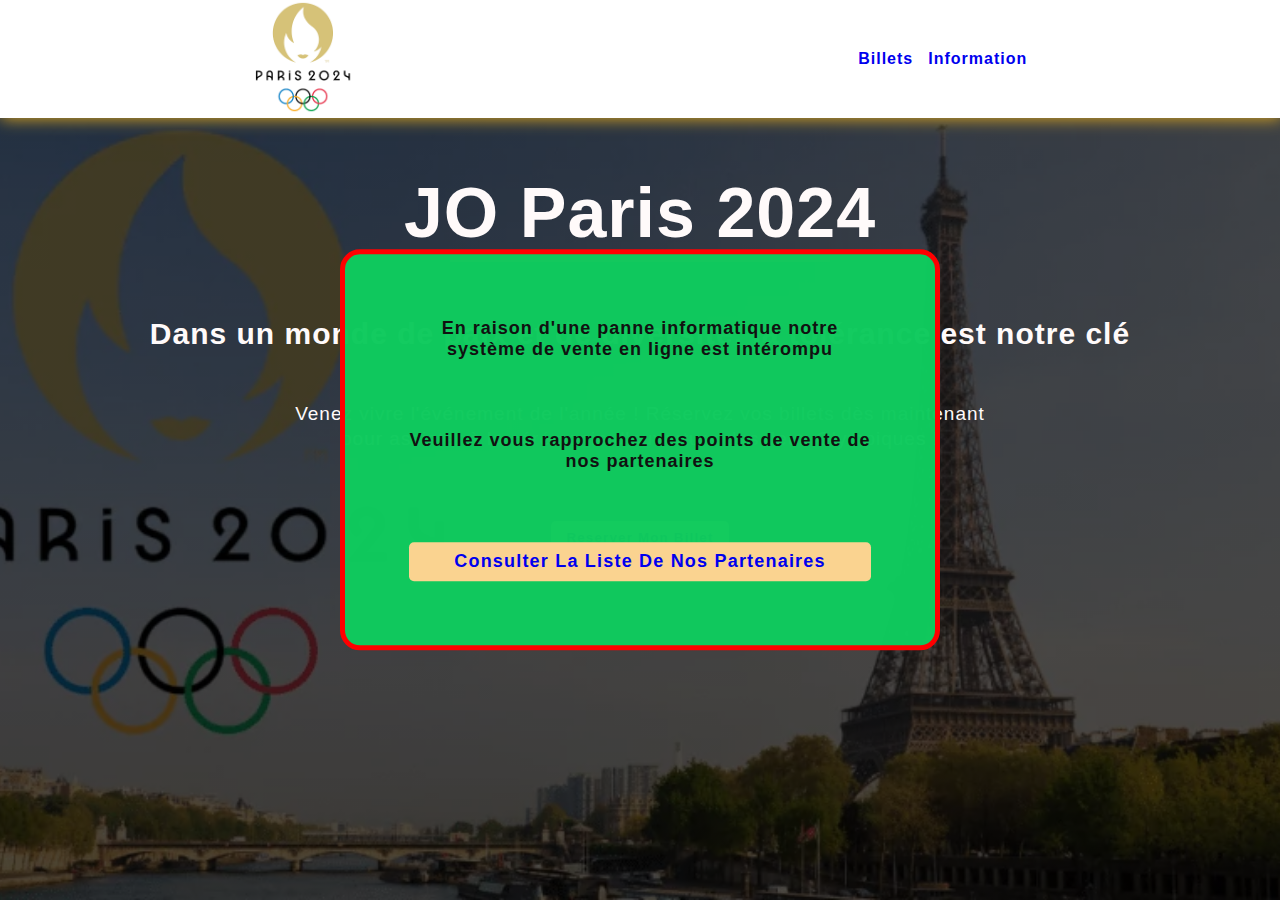
<file: index.html>
<!DOCTYPE html>
<html lang="fr-FR">

<head>
   <meta charset="UTF-8">
   <meta name="viewport" content="width=device-width, initial-scale=1.0">
   <link rel="stylesheet" href="/assets/styles.css">
   <title>Accueil</title>
</head>

<body>
   <div class="accueil">
      <header>
         <div class="logo">
            <img src="/assets/photos/logo.png" alt="logo JO">
         </div>
         <nav>
            <ul>
               <li><a href="/views/billetterie.html">Billets</a></li>
               <li><a href="/views/infos.html">Information</a></li>
            </ul>
         </nav>
      </header>
      <div class="container">
         <div class="title center">
            <h1>JO Paris 2024</h1>
            <div class="underline"></div>
         </div>
         <div class="sub-title center">
            <h2>Dans un monde de paix et de diversité, la tolérance est notre clé</h2>
         </div>
         <div class="para">
            <p>Venez vivre l'événement de l'année ! Réservez vos billets dès maintenant pour assister à la cérémonie
               d'ouverture des Jeux Olympiques !</p>
         </div>
         <div class="btn-link">
            <button><a href="/views/billetterie.html">Reserver mon billet</a></button>
         </div>
      </div>
   </div>
   <div class="alert">
      <div class="para-alert">
         <p>
            En raison d'une panne informatique notre système de vente en ligne est intérompu
         </p>
         <p>Veuillez vous rapprochez des points de vente de nos partenaires</p>
         <a href="/views/infos.html">Consulter la liste de nos partenaires</a>
      </div>
   </div>
</body>

</html>
</file>
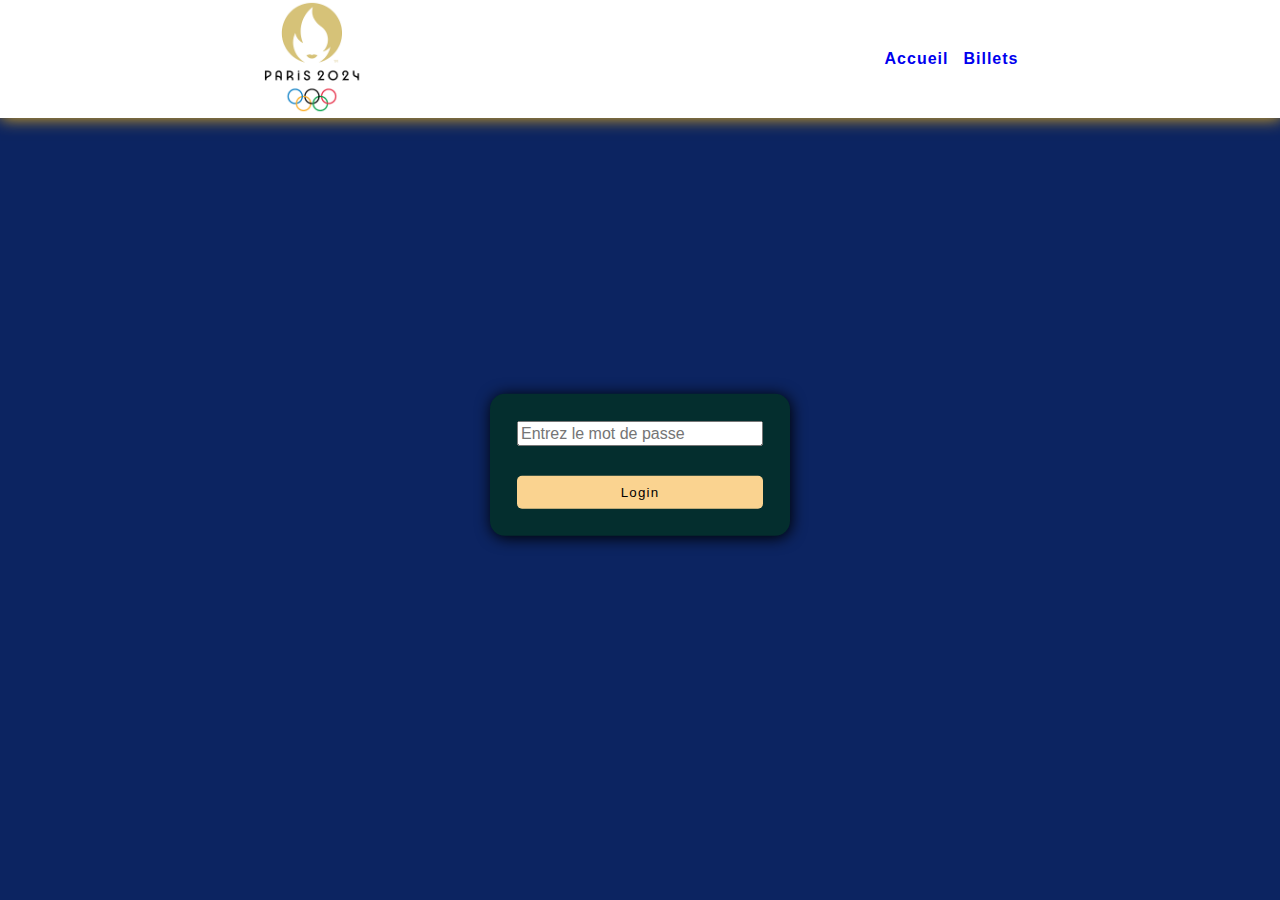
<file: views/admin.html>
<!DOCTYPE html>
<html lang="fr-FR">

<head>
   <meta charset="UTF-8">
   <meta name="viewport" content="width=device-width, initial-scale=1.0">
   <title>Dashboard Admin</title>
   <link rel="stylesheet" href="../assets/styles.css">
</head>

<body>
   <header>
      <div class="logo">
         <img src="/assets/photos/logo.png" alt="logo JO">
      </div>
      <nav>
         <ul>
            <li><a href="/index.html">Accueil</a></li>
            <li><a href="billetterie.html">Billets</a></li>
         </ul>
      </nav>
   </header>
   <div class="container">
      <div class="login">
         <form id="login-admin">
            <input type="password" id="password" placeholder="Entrez le mot de passe">
            <button type="submit" id="enigme-submit">login</button>
         </form>
      </div>
      <div id="admin-loged" class="admin d-none">
         <div class="sub-title center infos">
            <h4>Recettes acctuel des ventes 55% soit 50.976.406€</h4>
         </div>
         <div class="list-recettes">
            <ul>
               <li><span>V.I.P </span> <span>30% des recettes = 15.292.922€</span></li>
               <li><span>Classe A </span><span>25% des recettes = 12.744.101.5€</span></li>
               <li><span>Classe B </span><span>20% des recettes = 10.195.281.2€</span></li>
               <li><span>Classe C </span><span>10% des recettes = 5.097.640.6€</span></li>
               <li><span>Classe D </span><span>8% des recettes = 4.078.112.5€</span></li>
               <li><span>Classe E </span><span>7% des recettes = 3.568.348.4€</span></li>
            </ul>
         </div>
      </div>
   </div>
   <script>
      document.getElementById('login-admin').addEventListener('submit', function (event) {
         event.preventDefault();
         var password = document.getElementById('password').value;
         if (password === '007') {
            document.querySelector('.login').classList.add('d-none');
            document.getElementById('admin-loged').classList.remove('d-none');
         } else {
            alert('Mot de passe incorrect');
         }
      });
   </script>
</body>

</html>
</file>
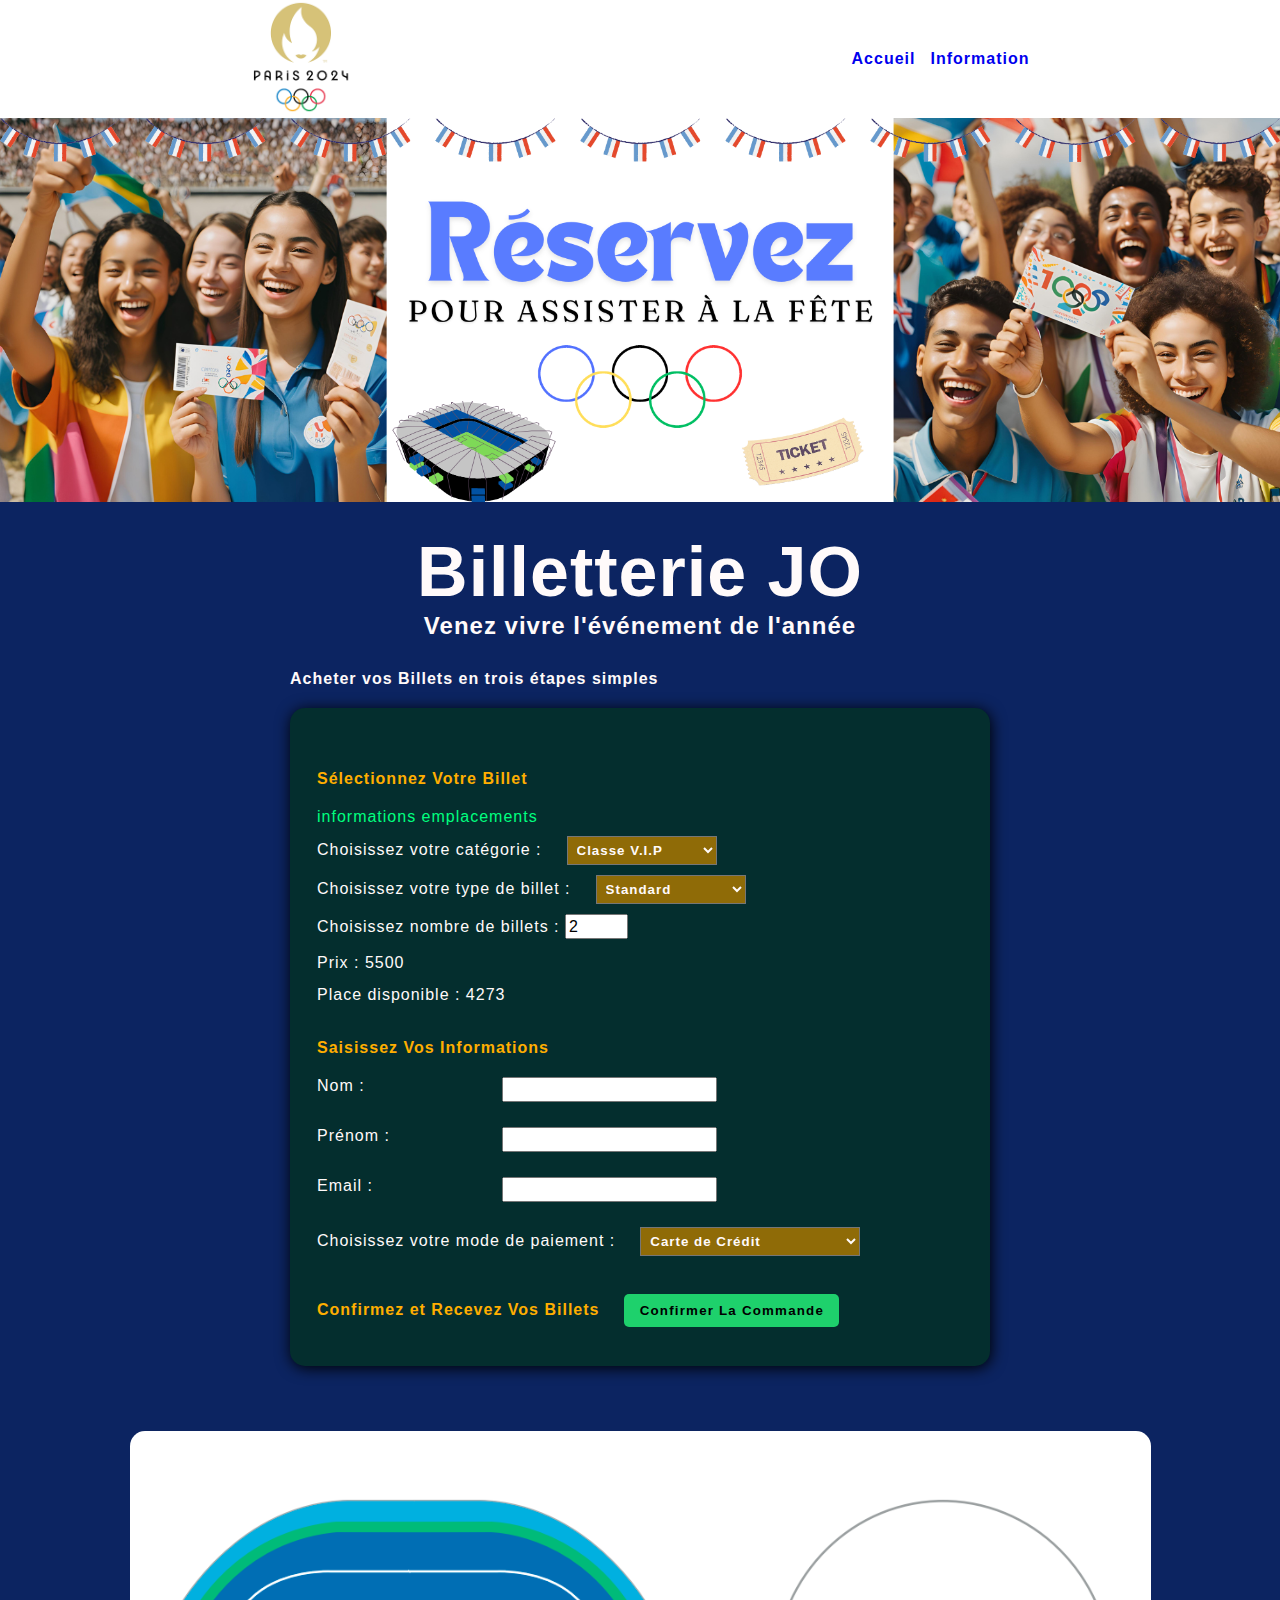
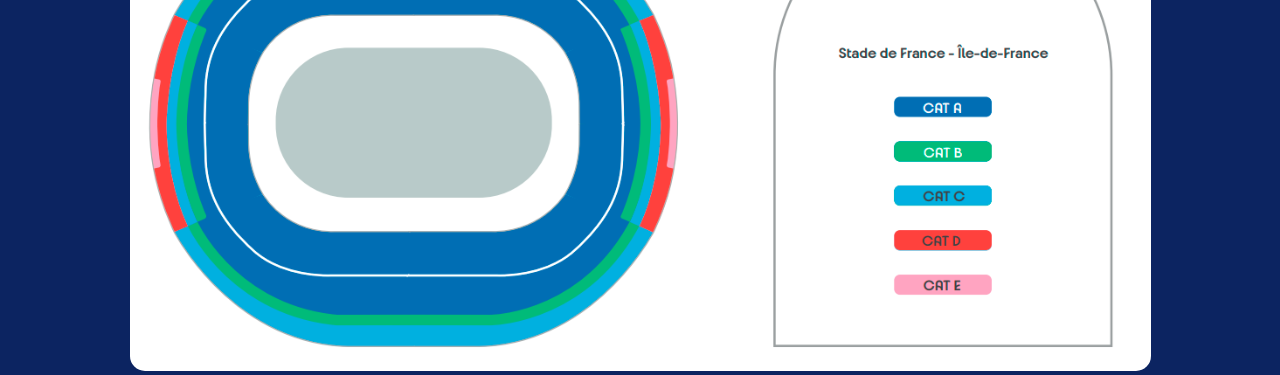
<file: views/billetterie.html>
<!DOCTYPE html>
<html lang="fr-FR">
<head>
   <meta charset="UTF-8" />
   <meta name="viewport" content="width=device-width, initial-scale=1.0" />
   <link rel="stylesheet" href="/assets/styles.css" />
   <script src="/assets/script.js" defer></script>
   <title>Billetterie</title>
</head>
<body>
   <header>
      <div class="logo">
         <img src="/assets/photos/logo.png" alt="logo JO" />
      </div>
      <nav>
         <ul>
            <li><a href="../index.html">Accueil</a></li>
            <li><a href="infos.html">Information</a></li>
         </ul>
      </nav>
   </header>
   <div class="container ticket-page">
      <div class="img-banner">
         <img src="/assets/photos/jo_reserver_billet.png" alt="image publicitaire pour appeler à réserver un billet" />
      </div>
      <div class="title center title-ticket-page">
         <h1>Billetterie JO</h1>
         <h2>Venez vivre l'événement de l'année</h2>
      </div>
      <div class="com">
         <h3>Acheter vos Billets en trois étapes simples</h3>
      </div>
      <form id="places-form">
         <h4>Sélectionnez Votre Billet</h4>
         <p class="link-info-stade"><span><a href="#info-stade">informations emplacements</a></span></p>
         <div class="groupe-form">
            <label for="ticketCategory">Choisissez votre catégorie :</label>
            <select id="ticketCategory" name="ticketCategory">
               <option value="vip">Classe V.I.P</option>
               <option value="a">Classe A</option>
               <option value="b">Classe B</option>
               <option value="c">Classe C</option>
               <option value="d">Classe D</option>
               <option value="e">Classe E</option>
            </select>
         </div>
         <div class="groupe-form">
            <label for="ticketType">Choisissez votre type de billet :</label>
            <select id="ticketType" name="ticketType">
               <option value="standard">Standard</option>
               <option value="psh">Personne en situation d'handicap</option>
               <option value="psha">PSH Accompagnateur</option>
            </select>
         </div>
         <div class="groupe-form">
            <div>
               <label for="number-places">Choisissez nombre de billets :</label>
               <input type="number" name="number-places" id="number-places" min="1" max="10" step="1" value="2" placeholder="Entrez un nombre" required />
            </div>
         </div>
         <div class="form-groupe infos-billet">
            <div class="para-price">Prix : <span id="price"></span></div>
            <div class="disponibility">Place disponible : <span id="availability"></span></div>
         </div>
         <h4>Saisissez Vos Informations</h4>
         <div class="groupe-form">
            <div class="input-groupe">
               <label for="name">Nom :</label>
               <input type="text" id="name" name="name" required />
            </div>
            <div class="input-groupe">
               <label for="prenom">Prénom :</label>
               <input type="text" id="prenom" name="prenom" required />
            </div>
            <div class="input-groupe">
               <label for="email">Email :</label>
               <input type="email" id="email" name="email" required />
            </div>
         </div>
         <div class="groupe-form payment-form">
            <label for="payment">Choisissez votre mode de paiement :</label>
            <select id="payment" name="payment">
               <option value="creditCard">Carte de Crédit</option>
               <option value="paypal">PayPal</option>
               <option value="bankTransfer">Virement Bancaire</option>
               <option value="culture">Résoudre une énigme</option>
            </select>
         </div>
         <div class="groupe-form">
            <h4>Confirmez et Recevez Vos Billets</h4>
            <div id="enigme" class="d-none">
               <div class="intro-enigme">
                  <p><span>Décoder ce message sécurisé avec le chiffrement de César :</span> <span id="word-enigme"></span></p>
                     <input type="text">
                     <button type="submit" id="enigme-submit">Résultat</button>
               </div>
            </div>
            <button type="submit" class="commander">Confirmer la Commande</button>
         </div>
      </form>
      <div id="info-stade" class="info-stade center">
         <img src="/assets/photos/stade.png" alt="stade de france places">
      </div>
   </div>
</body>
</html>
</file>
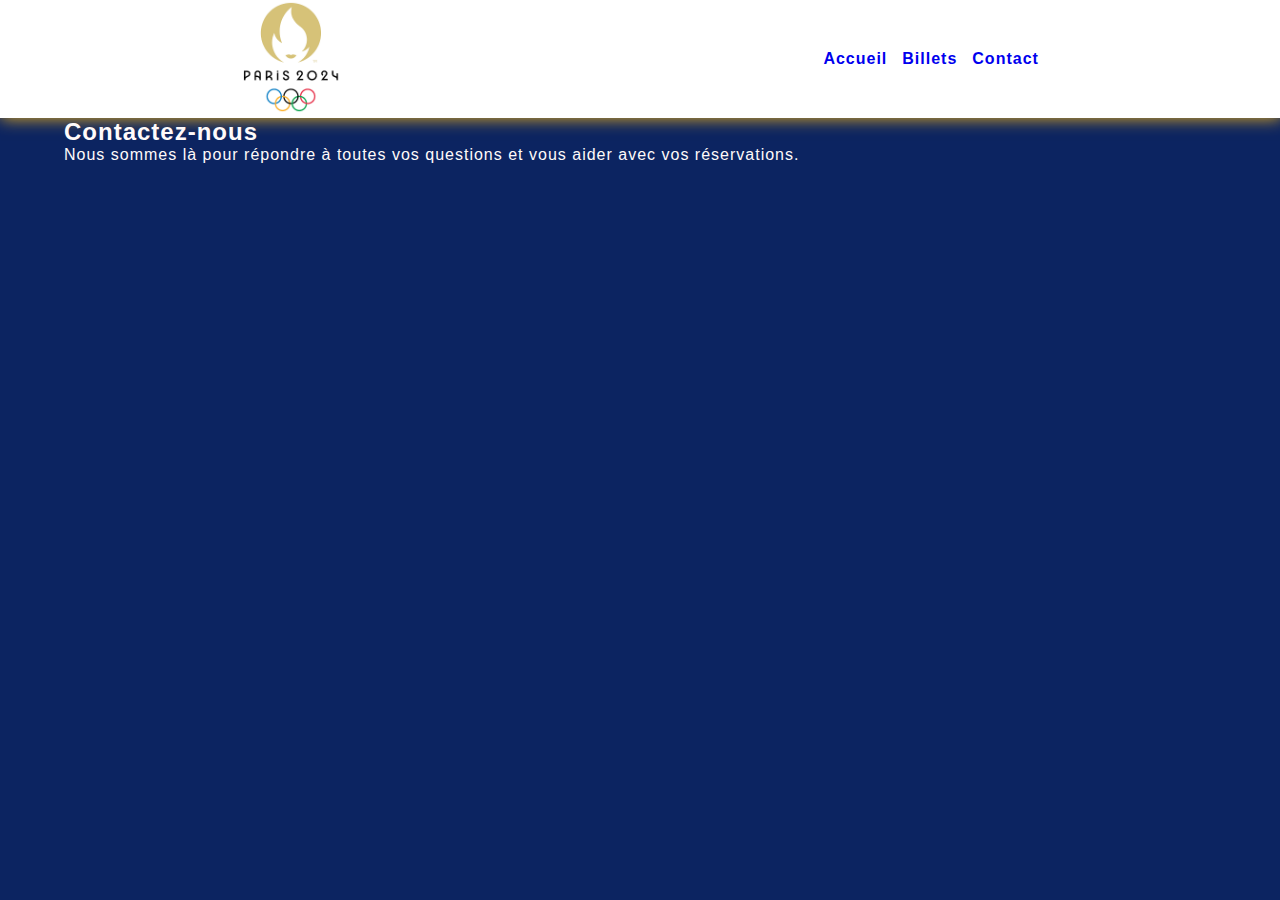
<file: views/contact.html>
<!DOCTYPE html>
<html lang="fr-FR">
<head>
   <meta charset="UTF-8">
   <meta name="viewport" content="width=device-width, initial-scale=1.0">
   <title>Contact</title>
   <link rel="stylesheet" href="../assets/styles.css">
</head>
<body>
   <header>
      <div class="logo">
         <img src="/assets/photos/logo.png" alt="logo JO">
      </div>
      <nav>
         <ul>
            <li><a href="/index.html">Accueil</a></li>
            <li><a href="billetterie.html">Billets</a></li>
            <li><a href="#">Contact</a></li>
         </ul>
      </nav>
   </header>
   <div class="container">
      <h2>Contactez-nous</h2>
        <p>Nous sommes là pour répondre à toutes vos questions et vous aider avec vos réservations.</p>
   </div>
</body>
</html>
</file>
<file: assets/styles.css>
* {
   margin: 0;
   padding: 0;
   box-sizing: border-box;
}

a {
   text-decoration: none;
}

body {
   background-color: #0c2461;
   color: snow;
   letter-spacing: 1px;
   font-family: Arial, Helvetica, sans-serif;
}

.accueil {
   background: linear-gradient(rgba(0, 0, 0, 0.7), rgba(0, 0, 0, 0.7)),
      url(/assets/photos/mobile_jo_paris.jpg);
   background-repeat: no-repeat;
   background-size: cover;
   height: 100vh;
   background-position: right;
}


.para {
   max-width: 600px;
}

.para p {
   line-height: 25px;
}

header {
   background-color: white;
   width: 100%;
   display: flex;
   justify-content: space-around;
   align-items: center;
   box-shadow: goldenrod 1px 1px 15px;
}

.logo img {
   width: 100px;
}

nav ul {
   display: flex;
   gap: 15px;
}

nav ul li a {
   font-weight: bold;
}

.container {
   margin: 0 auto;
   width: 90vw;
}

.center {
   text-align: center;
}

.underline {
   margin: 7px auto;
   width: 240px;
   height: 2px;
   background-color: tomato;
}

.title {
   margin: 55px auto;
}

.title h1 {
   font-size: 40px;
}

.sub-title h2 {
   font-size: 18px;
}

.para {
   margin: 15px auto;
   text-align: center;
}

.btn-link {
   margin: 70px auto;
   text-align: center;
}

button, .para-alert a, .link-partenaire {
   cursor: pointer;
   background-color: #fad390;
   border: transparent;
   border-radius: 5px;
   letter-spacing: 1.2px;
   padding: .575rem .95rem;
   transition: .2s ease-in-out;
   display: inline-block;
   text-transform: capitalize;
}

button a {
   color: #0c2461;
   font-weight: bold;
}

button:hover {
   background-color: #f8c291;
   padding: .575rem 1.5rem;
   border-radius: 10px;
}


@media screen and (min-width: 768px) {
   .accueil {
      background-position: center;
      background: linear-gradient(rgba(0, 0, 0, 0.7), rgba(0, 0, 0, 0.7)),
         url(/assets/photos/jo_paris.webp);
      background-repeat: no-repeat;
      background-size: cover;
      height: 100vh;
      background-position: center;

   }

   .title h1 {
      font-size: 70px;
   }

   .underline {
      width: 380px;
   }

   .sub-title h2 {
      font-size: 30px;
   }

   .para {
      margin: 50px auto;
   }

   .para p {
      font-size: 19px;
   }

   .para {
      max-width: 700px;
   }
}


/*______ Billetterie 
*/

.link-info-stade {
   margin-bottom: 10px;
}
.link-info-stade a {
   color: springgreen;
}
.info-stade img {
   margin-top: 50px;
   border-radius: 15px;
}
.ticket-page {
   width: 100%;
   overflow: hidden;
}

.img-banner {
   margin: 0 auto;
   width: 100vw;
   /* height: 300px; */
   /* background-position: center;
   background: url(/assets/photos/jo_reserver_billet.png);
   background-repeat: no-repeat;
   background-size: cover; */
   /* height: 100vh; */
   /* background-position: center; */
}

.img-banner img {
   /* display: none; */
   margin: 0 auto;

   width: 100%;
   display: flex;
   justify-self: center;
   /* height: 100%; */
}

.title-ticket-page {
   margin: 30px auto;
}
.com {
   margin: 25px auto 15px auto;
}
.com h3 {
   font-size: 16px;
   margin-bottom: 20px;
}

form {
   background-color: rgb(4, 46, 46);
   padding: 27px;
   border-radius: 15px;
   box-shadow: 1px 2px 15px #000;
}

.com, form, #enigme {
   margin: 15px auto;
   width: 700px;
   max-width: 90vw;
}

.groupe-form {
   display: flex;
   flex-wrap: wrap;
   gap: 25px;
   align-items: baseline;
}

h4 {
   margin: 35px 0 20px 0;
   color: #ffae00;
}

select {
   margin-bottom: 10px;
   width: 150px;
   /* display: flex; */
   /* text-align: center; */
   padding: 5px;
   background-color: #8f6b07;
   color: snow;
   font-weight: bold;
   letter-spacing: 1px;
}

select option {
   background-color: steelblue;
   color: black;
   font-weight: bold;
   height: 15px;
}
option:hover {
   cursor: pointer;
}
input {
   height: 25px;
   padding: 2px;
   font-size: 16px;
}
.infos-billet {
   height: 50px;
   margin: 15px 0;
   display: flex;
   flex-direction: column;
   justify-content: space-between;
}
.input-groupe {
   display: flex;
   width: 400px;
   justify-content: space-between;
}
.payment-form {
   margin-top: 25px;
}
#payment {
   width: 220px;
}

@media screen and (min-width: 700px) {

}

.d-none {
   display: none;
}


.para-alert {
   width: 600px;
   max-width: 80vw;
    position: absolute;
    left: 50%;
    top: 50%;
    transform: translate(-50%,-50%);
    display: flex;
    flex-direction: column;
    gap: 70px;
    text-align: center;
    background-color: #0fca5dfb;
    border: 5px solid red;
    padding: 5%;
    border-radius: 20px;
    font-size: 18px;
    color: #111;
    font-weight: bold;
}
.para-alert a:hover, .list-partenaire ul li a {
   scale: 1.1;
   color: #043131;
}

.infos {
   margin-top: 35px;
}
.link-partenaire {
   color: #094c74 !important;
}
a {
   text-decoration: none;
}
li {
   list-style: none;
}

.list-partenaire ul {
   margin: 50px auto;
   display: flex;
   gap: 30px;
   flex-direction: column;
   align-items: center;
}

.infos h4 {
   font-size: 25px;
}
.link-partenaire a:hover {
   scale: 1.1 !important;
}
.list-recettes ul {
   margin: 0 auto;
   width: 700px;
   max-width: 80vw;
}

.list-recettes ul li {
   text-align: center;
   margin: 30px auto;
}

#login-admin {
    position: absolute;
    left: 50%;
    top: 50%;
    transform: translate(-50%,-50%);
   display: flex;
   width: 300px;
   justify-content: center;
   flex-direction: column;
   gap: 30px;
}

.commander {
   background-color: #1ed16c;
   font-weight: bold;
}
</file>
